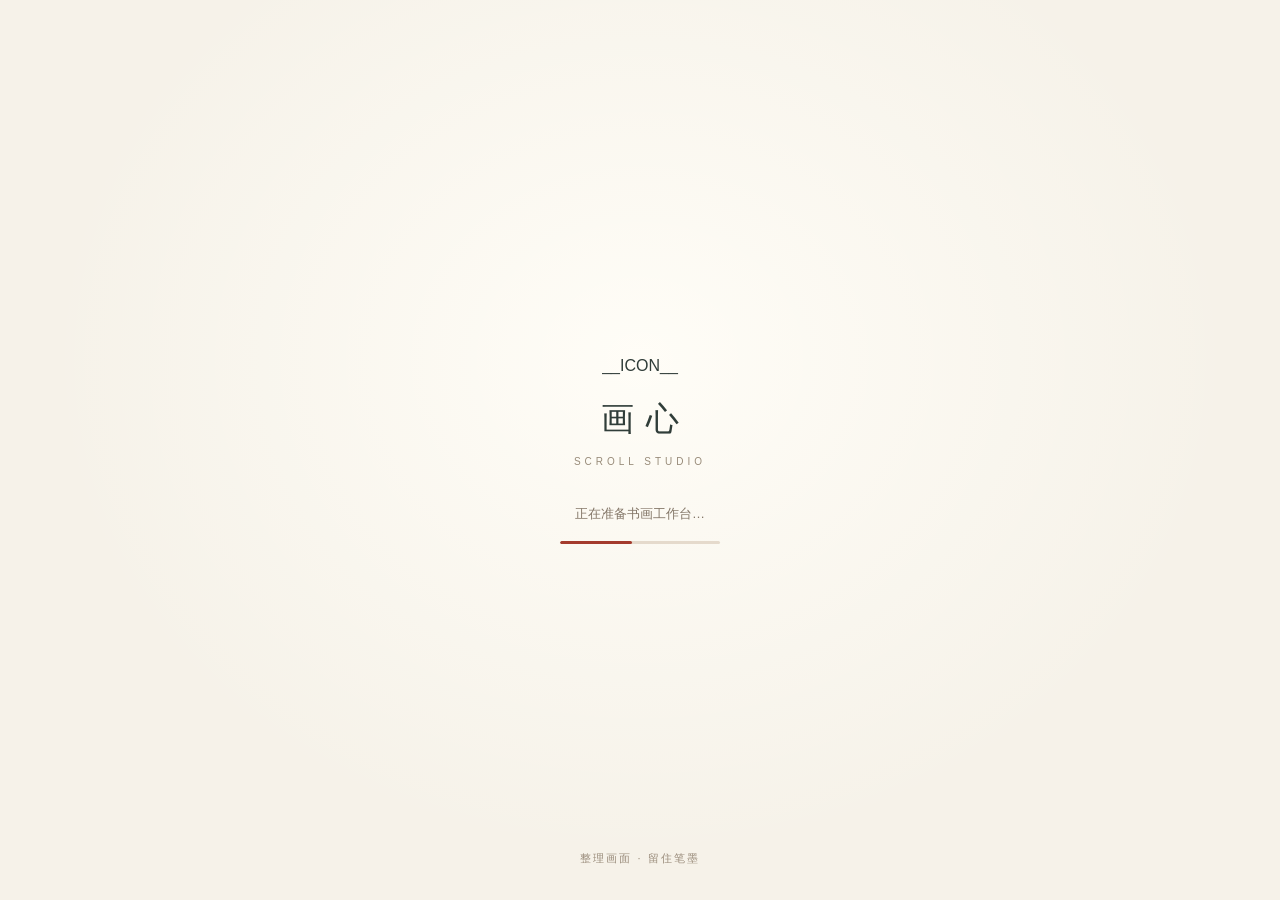
<file: assets/starting.html>
<!doctype html><html lang="zh-CN"><meta charset="utf-8"><meta name="viewport" content="width=device-width,initial-scale=1"><title>画心</title>
<style>
*{box-sizing:border-box}body{margin:0;height:100vh;display:grid;place-items:center;background:#f6f2e9;color:#303d39;font-family:"Segoe UI","Microsoft YaHei",sans-serif;overflow:hidden}
body:before{content:"";position:absolute;inset:0;background:radial-gradient(ellipse at 50% 40%,#fffdf7,transparent 65%);pointer-events:none}
main{position:relative;text-align:center;animation:appear .55s ease-out}svg{width:96px;height:96px;filter:drop-shadow(0 12px 22px #863b2520)}
h1{font:500 33px "Microsoft YaHei",serif;letter-spacing:12px;margin:22px 0 9px;padding-left:12px}small{font-size:10px;color:#988b79;letter-spacing:4px}p{font-size:13px;color:#847768;margin:36px 0 18px}
.track{height:3px;width:160px;background:#e5dacc;border-radius:9px;margin:auto;overflow:hidden}.track:after{content:"";display:block;width:45%;height:100%;background:#a43b2d;border-radius:9px;animation:move 1.25s ease-in-out infinite}
footer{position:absolute;bottom:34px;color:#9a8c7b;font-size:11px;letter-spacing:2px}button{margin-top:20px;border:1px solid #bda58e;border-radius:8px;padding:8px 18px;background:#fffaf1;color:#8e382b;cursor:pointer}
@keyframes move{from{transform:translateX(-110%)}to{transform:translateX(330%)}}@keyframes appear{from{opacity:0;transform:translateY(8px)}to{opacity:1;transform:translateY(0)}}@media(prefers-reduced-motion:reduce){main{animation:none}.track:after{animation:none}}
</style><main>__ICON__<h1>画心</h1><small>SCROLL STUDIO</small><p id="status" role="status">正在准备书画工作台…</p><div class="track" id="loading"></div><button id="retry" hidden onclick="location.reload()">重新加载</button></main><footer>整理画面 · 留住笔墨</footer></html>
</file>
